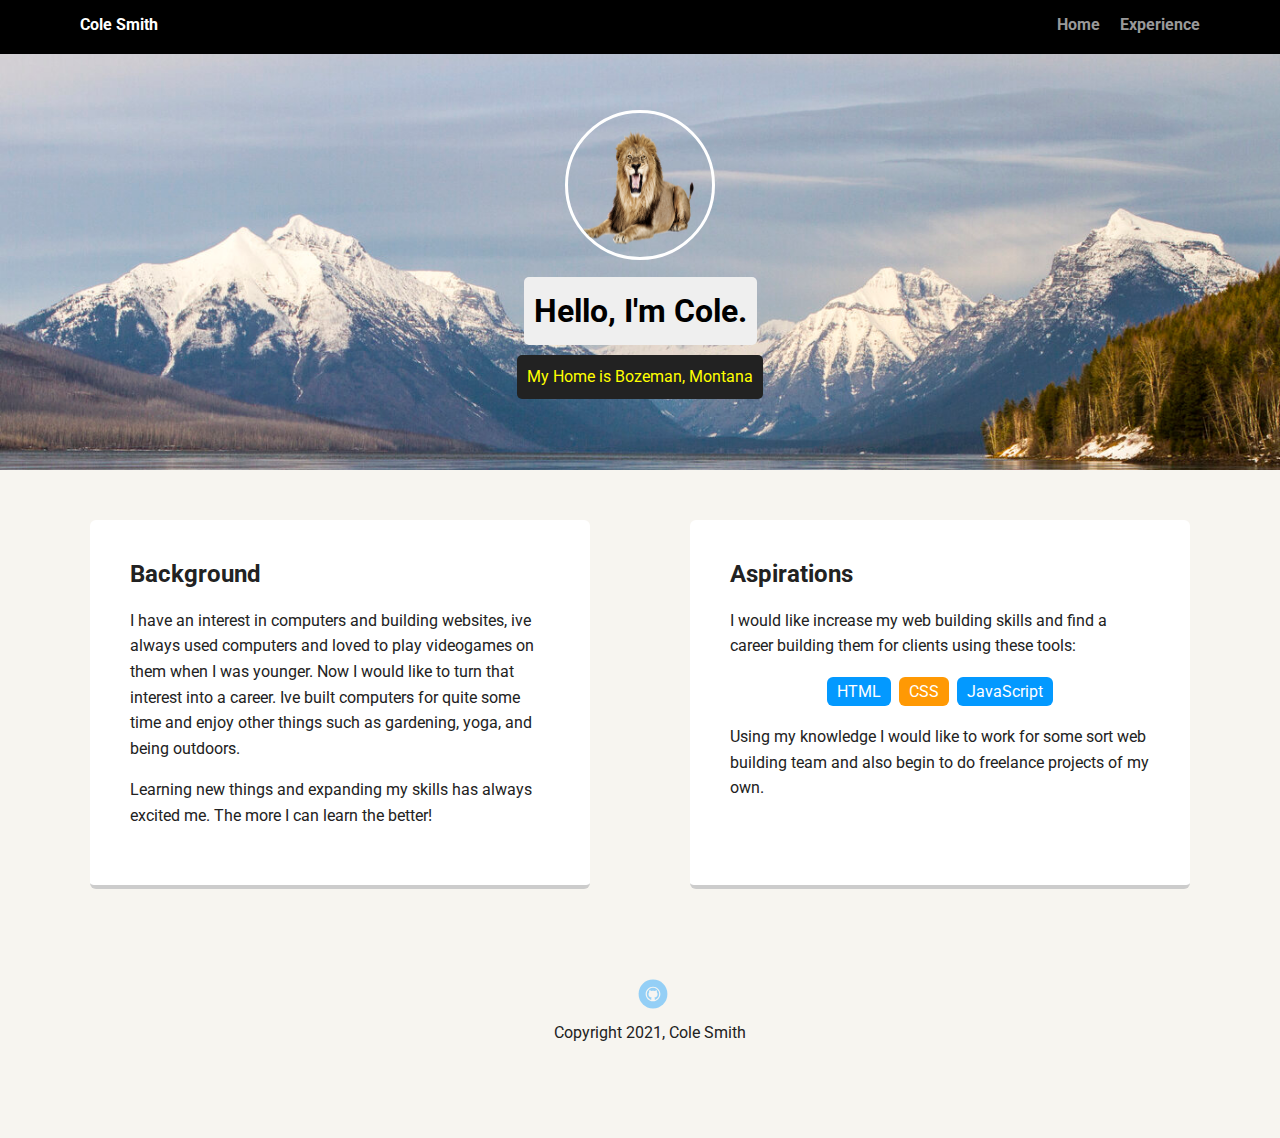
<file: index.html>
<!doctype html>
<html lang="en">
<head>
  <meta charset="utf-8">
  <title>Cole Smith's Profile</title>
  <meta name="viewport" content="width=device-width, initial-scale=1.0">
  <link rel="stylesheet" href="styles.css">
  <link href="https://fonts.googleapis.com/css?family=Muli%7CRoboto:400,300,500,700,900" rel="stylesheet"></head>
  <body>

    <div class="main-nav">
        <ul class="nav">
          <li class="name">Cole Smith</li>
          <li><a href="index.html">Home</a></li>
          <li><a href="interests.html">Experience</a></li>
        </ul>
    </div>

    <header>
      <img src="images/lion.png" alt="Depiction of Cole's Character" class="profile-image">
      <h1 class="tag name">Hello, I'm Cole.</h1>
      <p class="tag location">My Home is Bozeman, Montana</p>
    </header>

    <main class="flex">
      <div class="card">
        <h2>Background</h2>
        <p>I have an interest in computers and building websites, ive always used computers and loved to play videogames on them when I was younger. Now I would like to turn that interest into a career. Ive built computers for quite some time and enjoy other things such as gardening, yoga, and being outdoors. </p>
        <p>Learning new things and expanding my skills has always excited me. The more I can learn the better!</p>
      </div> 

      <div class="card">
        <h2>Aspirations</h2>
        <p>I would like increase my web building skills and find a career building them for clients using these tools:</p>
        <ul class="skills">
          <li>HTML</li>
          <li>CSS</li>
          <li>JavaScript</li>
        </ul>
        <p>Using my knowledge I would like to work for some sort web building team and also begin to do freelance projects of my own.</p>
      </div> 

    </main>
    <footer>
      <ul>
        <li><a href="https://github.com/ColeS-code" class="social github">Github</a></li>
      </ul>
      <p class="copyright">Copyright 2021, Cole Smith</p>
    </footer>
  </body>
  </html>
</file>
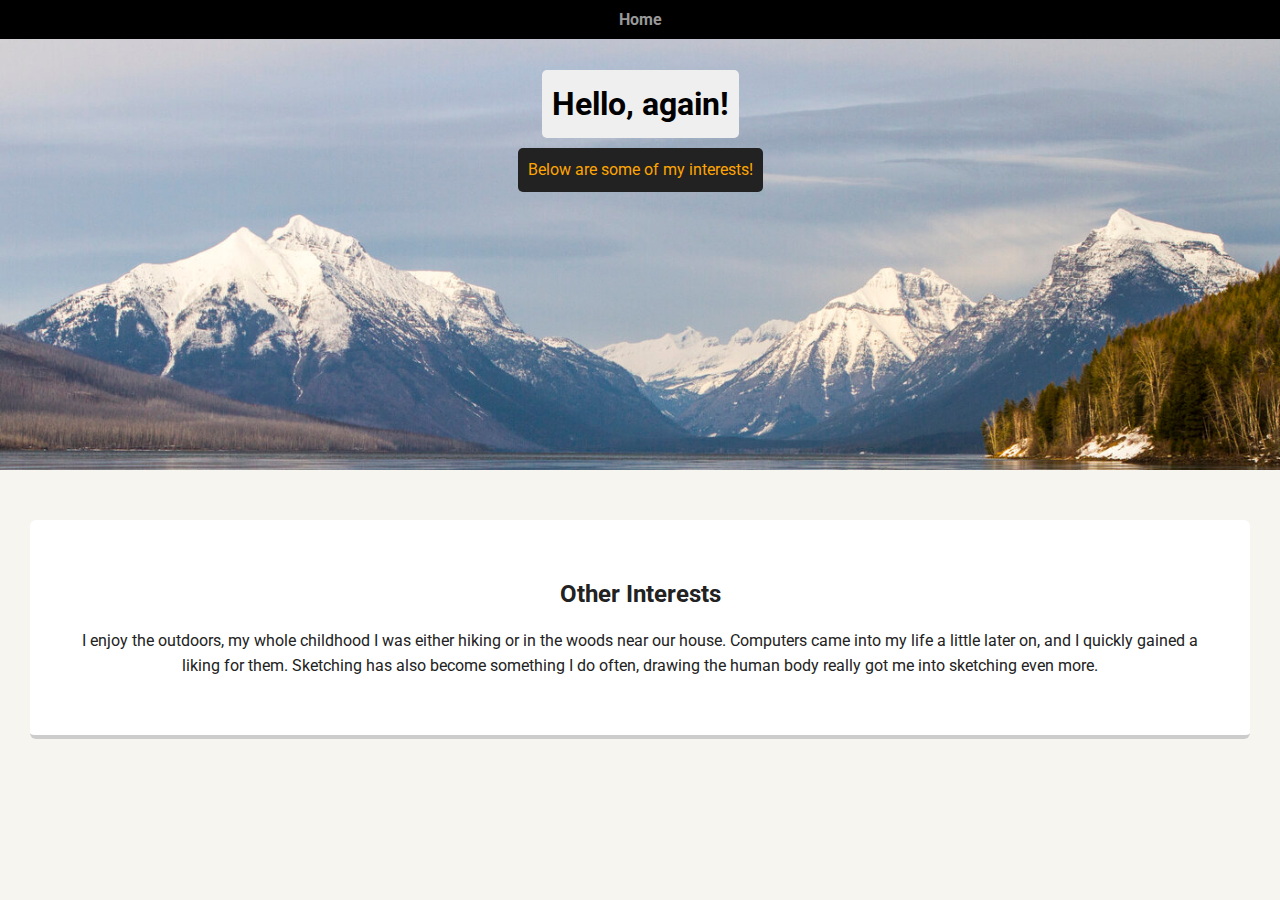
<file: interests.html>
<!doctype html>
<html lang="en">
<head>
  <meta charset="utf-8">
  <title>Cole Smith's Profile</title>
  <meta name="viewport" content="width=device-width, initial-scale=1.0">
  <link rel="stylesheet" href="styles.css">
  <link href="https://fonts.googleapis.com/css?family=Muli%7CRoboto:400,300,500,700,900" rel="stylesheet"></head>

  <body>
      <div class="main-nav-two">
          <ul class="navtwo">
            <li><a href="index.html">Home</a></li>
          </ul>
      </div>
    
      <header>
        <h1 class="header intro">Hello, again!</h1>
        <p class="header text">Below are some of my interests!</p>
      </header>

      <main class="flex-interests">
        <div class="card-interests">
          <h2>Other Interests</h2>
          <p>I enjoy the outdoors, my whole childhood I was either hiking or in the woods near our house. Computers came into my life a little later on, and I quickly gained a liking for them. Sketching has also become something I do often, drawing the human body really got me into sketching even more.</p>
        </div>
      </main> 


  </body>
</file>
<file: styles.css>
/* Global Layout Set-up */
* { 
  box-sizing: border-box;
}
  
body {
  margin: 0;
  padding: 0;
  text-align: center;
  font-family: 'Roboto', sans-serif;
  color: #222;
  background: #f7f5f0;
}
/* Link Styles */

a {
  text-decoration: none;
  color: #999;
}
a:hover {
  color: #6633ff;
}

/* Section Styles */

.main-nav {
  width: 100%;
  background: black;
  min-height: 30px;
  padding: 10px;
  position: fixed;
  text-align: center;
}

.main-nav-two {
  width: 100%;
  background: black;
  min-height: 30px;
  padding: 10px;
  position: fixed;
  text-align: center;
}

.nav {
  display: flex;
  justify-content: space-around;
  font-weight: 700;
  list-style-type: none;
  margin: 0 auto;
  padding: 0;
}

.navtwo {
  display: flex;
  justify-content: space-around;
  font-weight: 700;
  list-style-type: none;
  margin: 0 auto;
  padding: 0;
}

.nav .name {
    display: block;
    margin-right: auto;
    color: white;
}
.nav li {
  padding: 5px 10px 10px 10px;
}
.nav a {
  transition: all .5s;
}
.nav a:hover {
  color: white
}

header {
  text-align: center;
  background: url('images/montana.jpg') no-repeat top center ;
  background-size: cover;
  overflow: hidden;
  padding-top: 60px;
}
header {
  line-height: 1.5;
}
header .profile-image {
  margin-top: 50px;
  width: 150px;
  height: 150px;
  border-radius: 50%;
  border: 3px solid white;
  transition: all .5s;
}
header .profile-image:hover {
  transform: scale(1.2) rotate(5deg);
}

.tag {
  background-color: #efefef;
  color: black;
  padding: 10px;
  border-radius: 5px;
  display: table;
  margin: 10px auto;
} 

.intro {
  background-color: #efefef;
  color: black;
  padding: 10px;
  border-radius: 5px;
  display: table;
  margin: 10px auto;
}

.location {
  background-color: #222;
  color: yellow;
}

.text {
  background-color: #222;
  color: orange;
  padding: 10px;
  border-radius: 5px;
  display: table;
  margin: 10px auto;
}

.card {
  margin: 30px;
  padding: 20px 40px 40px;
  max-width: 500px;
  text-align: left;
  background: #fff;
  border-bottom: 4px solid #ccc;
  border-radius: 6px;
  transition: all .5s;
}

.card-interests {
  margin: 30px;
  padding: 40px 40px 40px;
  text-align: center;
  background: #fff;
  border-bottom: 4px solid #ccc;
  border-radius: 6px;
}

.card:hover {
  border-color: #ff99ff;
}

ul.skills {
  padding: 0;
  text-align: center;
}

.skills li {
  border-radius: 6px;
  display: inline-block;
  background: #ff9904;
  color: white;
  padding: 5px 10px;
  margin: 2px;
}

.skills li:nth-child(odd) {
  background: #0399ff;
}

footer {
  width: 100%;
  min-height: 30px;
  padding: 20px 0 40px 20px;
}

footer .copyright {
  top: -8px;
  font-size: .75em;
}

footer ul {
  list-style-type: none;
  margin: 0;
  padding: 0;
}

footer ul li {
  display: inline-block;
}

a.social {
  display: inline-block;
  text-indent: -9999px;
  margin-left: 5px;
  width: 30px;
  height: 30px;
  background-size: 30px 30px;
  opacity: .4;
  transition: all .5s;
}
a.github {
  background-image: url(images/github.svg);
}
a.social:hover {
  opacity: 1;
}
.clearfix {
  clear: both;
}

/* Styles for larger screens */
@media screen and (min-width: 720px) {
  
  .flex {
      display: -ms-flexbox;      /* TWEENER - IE 10 */
      display: flex; 
      max-width: 1200px;
      -ms-flex-pack: distribute;
      justify-content: space-around;
      margin: 0 auto;
  }

  header {
    min-height: 470px;
  }

  .nav {
    max-width: 1200px;
    padding: 0 30px;
  }


  main {
    padding-top: 20px;
  }

  main p {
    line-height: 1.6em;
  }

  footer {
    font-size: 1.3em;
    max-width: 1200px;
    margin: 40px auto;
  }

}
</file>
